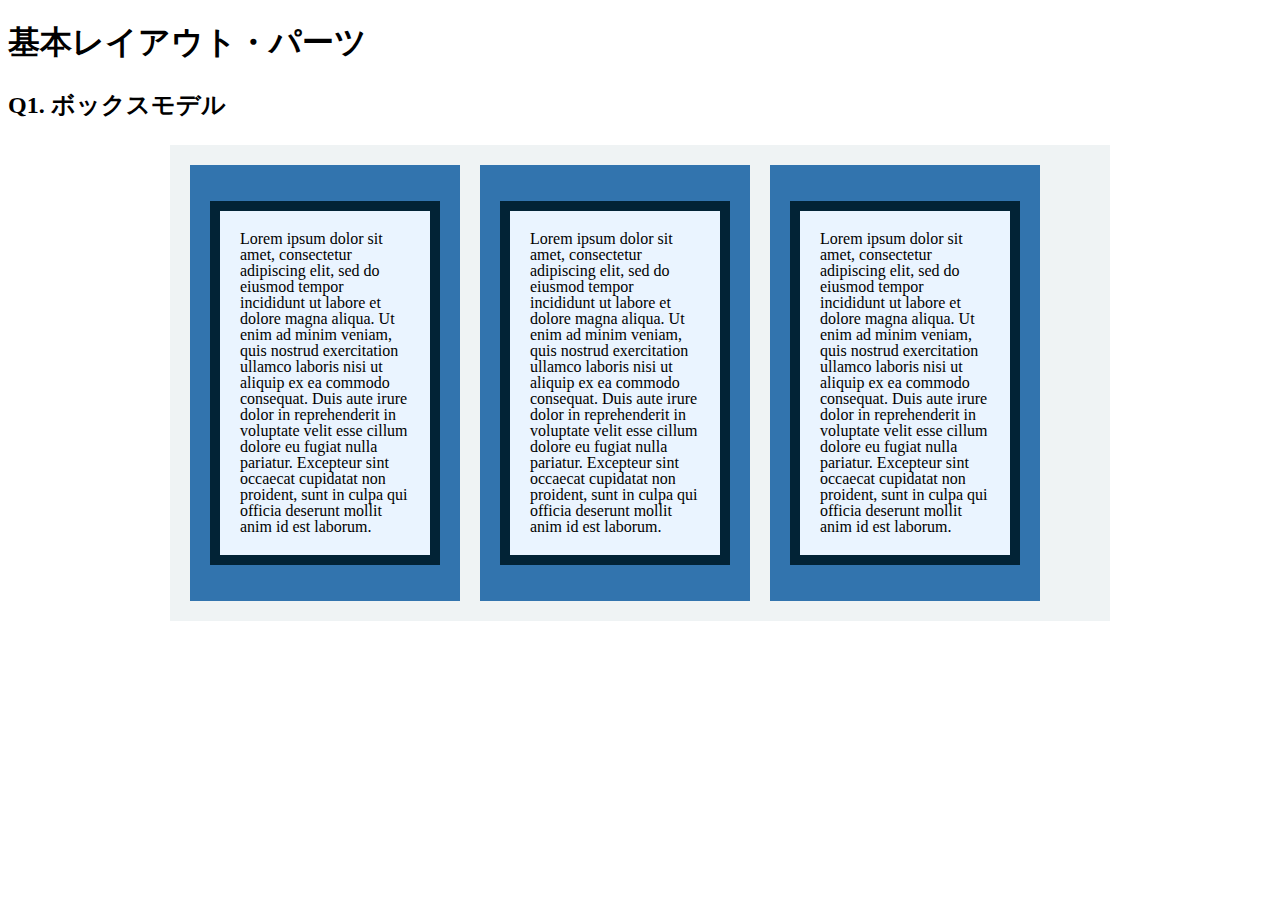
<file: layout_parts/q1/index.html>
<!DOCTYPE html>
<html>
  <head>
    <meta charset="utf-8">
    <meta http-equiv="X-UA-Compatible" content="IE=edge">
    <meta name="viewport" content="width=device-width, initial-scale=1.0, maximum-scale=1.0, user-scalable=no">
    <meta name="format-detection" content="telephone=no">
    <title>基本レイアウト・パーツ</title>
    <link rel="stylesheet" href="http://gizumo-inc.github.io/sample/front-lesson/layout_parts_new/assets/css/reset.css">
    <link rel="stylesheet" href="http://gizumo-inc.github.io/sample/front-lesson/layout_parts_new/assets/css/base.css">
    <link rel="stylesheet" href="css/style.css">
  </head>
  <body>
    <div class="wrapper">
      <h1 class="title">基本レイアウト・パーツ</h1>
      <h2 class="headline">
        <p class="headline__text">Q1. ボックスモデル</p>
      </h2>
      <div class="box">
        <!-- 回答はクラスq1の要素の中に書いてね -->
        <!-- すでについてるクラスにはstyleを指定しない。styleをつける場合は自分で新たにクラスをつけること -->

        <div class="q1 q1__content clearfix">
          <div class="q1__content__box">
          <p class="q1__content__text">Lorem ipsum dolor sit amet, consectetur adipiscing elit, sed do eiusmod tempor incididunt ut labore et dolore magna aliqua. Ut enim ad minim veniam, quis nostrud exercitation ullamco laboris nisi ut aliquip ex ea commodo consequat. Duis aute irure dolor in reprehenderit in voluptate velit esse cillum dolore eu fugiat nulla pariatur. Excepteur sint occaecat cupidatat non proident, sunt in culpa qui officia deserunt mollit anim id est laborum.</p>
          </div>
          <div class="q1__content__box">
            <p class="q1__content__text">Lorem ipsum dolor sit amet, consectetur adipiscing elit, sed do eiusmod tempor incididunt ut labore et dolore magna aliqua. Ut enim ad minim veniam, quis nostrud exercitation ullamco laboris nisi ut aliquip ex ea commodo consequat. Duis aute irure dolor in reprehenderit in voluptate velit esse cillum dolore eu fugiat nulla pariatur. Excepteur sint occaecat cupidatat non proident, sunt in culpa qui officia deserunt mollit anim id est laborum.</p>
          </div>
          <div class="q1__content__box">
            <p class="q1__content__text">Lorem ipsum dolor sit amet, consectetur adipiscing elit, sed do eiusmod tempor incididunt ut labore et dolore magna aliqua. Ut enim ad minim veniam, quis nostrud exercitation ullamco laboris nisi ut aliquip ex ea commodo consequat. Duis aute irure dolor in reprehenderit in voluptate velit esse cillum dolore eu fugiat nulla pariatur. Excepteur sint occaecat cupidatat non proident, sunt in culpa qui officia deserunt mollit anim id est laborum.</p>
          </div>
        </div>
        <!-- 回答はクラスq1の要素の中に書いてね -->
      </div>
    </div>
  </body>
</html>
</file>
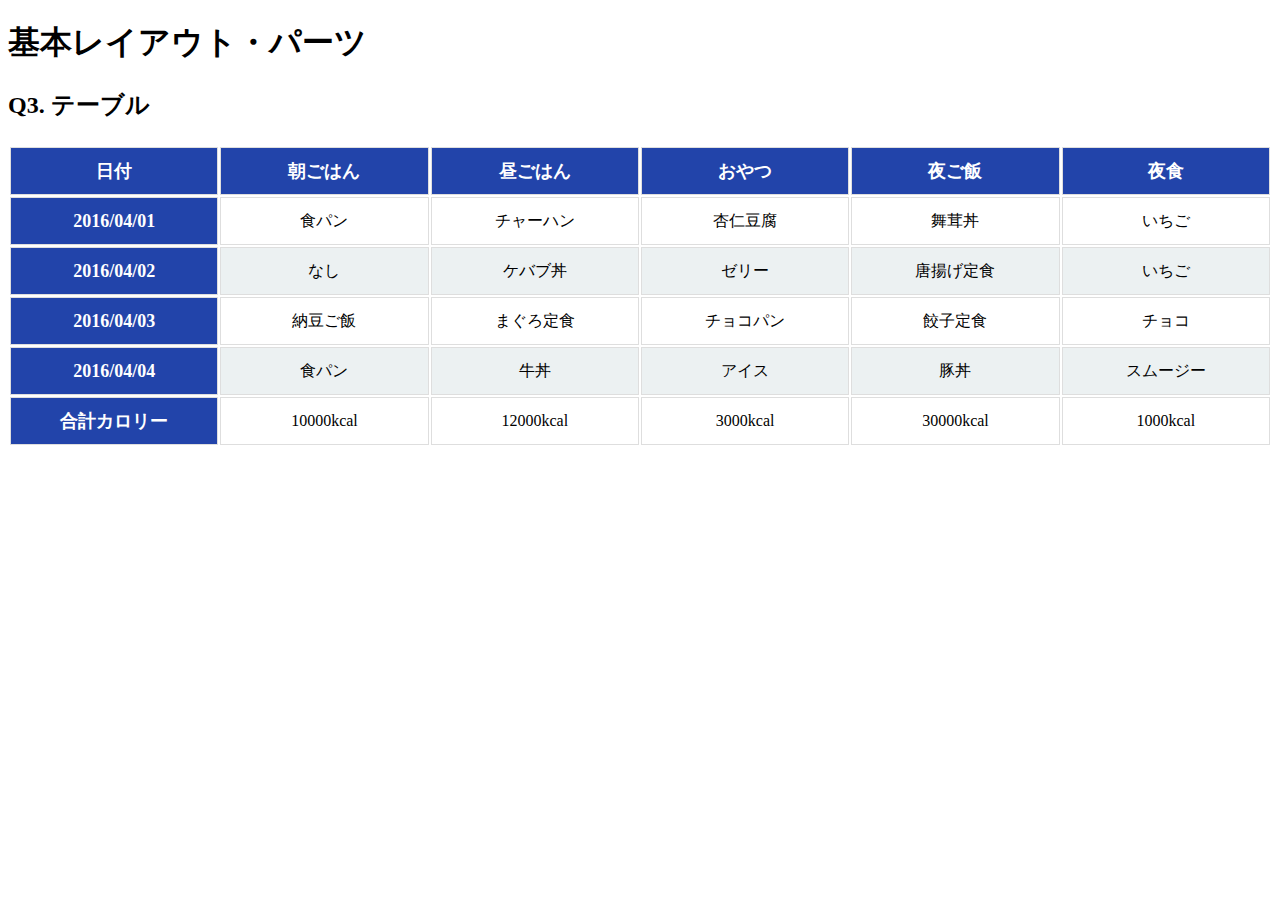
<file: layout_parts/q3/index.html>
<!DOCTYPE html>
<html>
  <head>
    <meta charset="utf-8">
    <meta http-equiv="X-UA-Compatible" content="IE=edge">
    <meta name="viewport" content="width=device-width, initial-scale=1.0, maximum-scale=1.0, user-scalable=no">
    <meta name="format-detection" content="telephone=no">
    <title>基本レイアウト・パーツ</title>
    <link rel="stylesheet" href="http://gizumo-inc.github.io/sample/front-lesson/layout_parts_new/assets/css/reset.css">
    <link rel="stylesheet" href="http://gizumo-inc.github.io/sample/front-lesson/layout_parts_new/assets/css/base.css">
    <link rel="stylesheet" href="css/style.css">
  </head>
  <body>
    <div class="wrapper">
      <h1 class="title">基本レイアウト・パーツ</h1>
      <h2 class="headline">
        <p class="headline__text">Q3. テーブル</p>
      </h2>
      <div class="box">
        <!-- 回答はクラスq3の要素の中に書いてね -->
        <!-- すでについてるクラスにはstyleを指定しない。styleをつける場合は自分で新たにクラスをつけること -->
        <div class="q3">
          <table class="kcal-table">
            <thead>         
              <tr>
                <th>日付</th>
                <th>朝ごはん</th>
                <th>昼ごはん</th>
                <th>おやつ</th>
                <th>夜ご飯</th>
                <th>夜食</th>
              </tr>
            </thead>
            <tbody>
              <tr>
                <th>2016/04/01</th>
                <td>食パン</td>
                <td>チャーハン</td>
                <td>杏仁豆腐</td>  
                <td>舞茸丼</td>
                <td>いちご</td>
              </tr>
              <tr>
                <th>2016/04/02</th>
                <td>なし</td>
                <td>ケバブ丼</td>
                <td>ゼリー</td>  
                <td>唐揚げ定食</td>
                <td>いちご</td>
              </tr>
              <tr>
                <th>2016/04/03</th>
                <td>納豆ご飯</td>
                <td>まぐろ定食</td>
                <td>チョコパン</td>        
                <td>餃子定食</td>
                <td>チョコ</td>
              </tr>
              <tr>
                <th>2016/04/04</th>
                <td>食パン</td>
                <td>牛丼</td> 
                <td>アイス</td>
                <td>豚丼</td>
                <td>スムージー</td>
              </tr>
              <tr>
                <th>合計カロリー</th>
                <td>10000kcal</td>
                <td>12000kcal</td>
                <td>3000kcal</td>
                <td>30000kcal</td> 
                <td>1000kcal</td>
              </tr>
            </tbody>
          </table>
        </div>
        <!-- 回答はクラスq3の要素の中に書いてね -->
      </div>
    </div>
  </body>
</html>
</file>
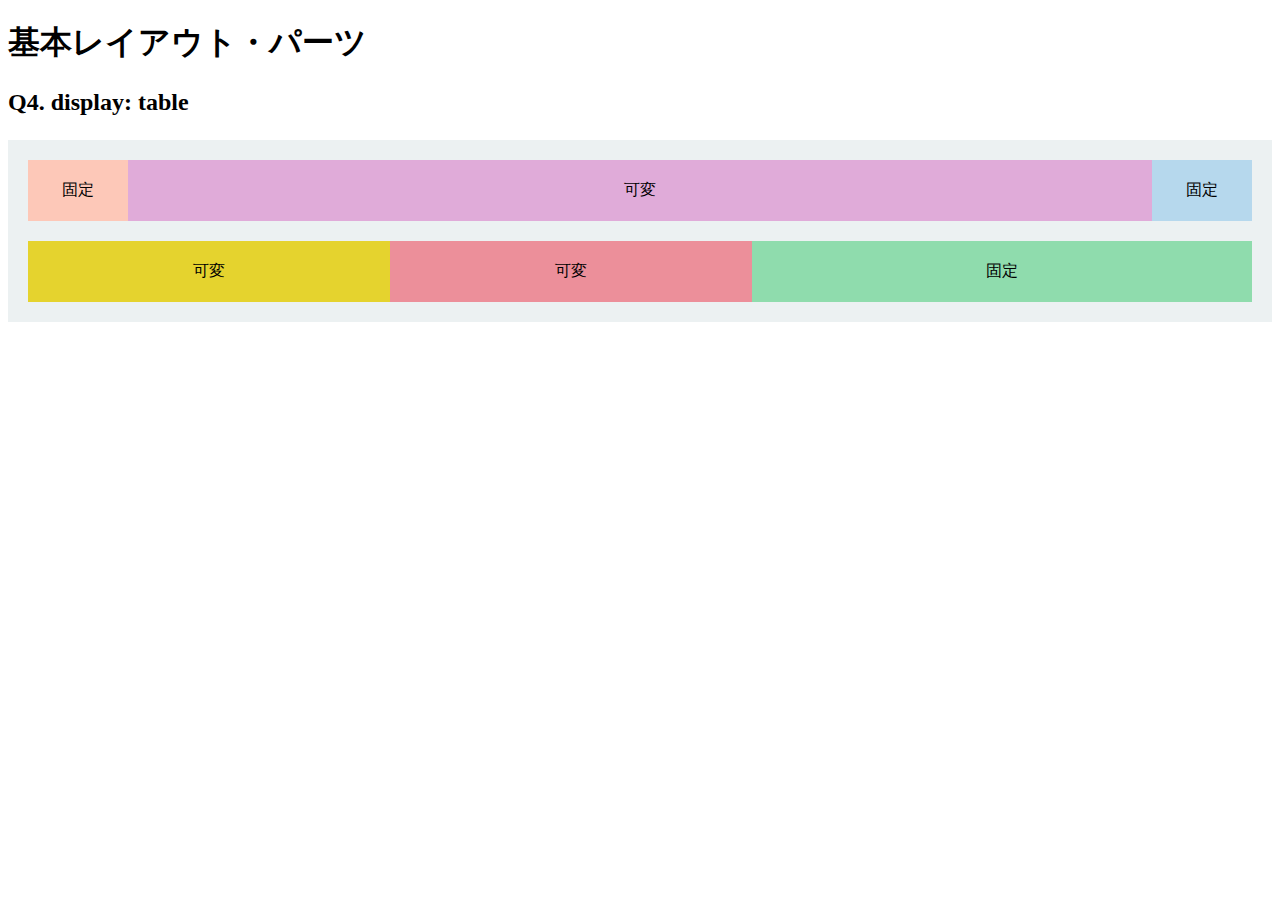
<file: layout_parts/q4/index.html>
<!DOCTYPE html>
<html>
  <head>
    <meta charset="utf-8">
    <meta http-equiv="X-UA-Compatible" content="IE=edge">
    <meta name="viewport" content="width=device-width, initial-scale=1.0, maximum-scale=1.0, user-scalable=no">
    <meta name="format-detection" content="telephone=no">
    <title>基本レイアウト・パーツ</title>
    <link rel="stylesheet" href="http://gizumo-inc.github.io/sample/front-lesson/layout_parts_new/assets/css/reset.css">
    <link rel="stylesheet" href="http://gizumo-inc.github.io/sample/front-lesson/layout_parts_new/assets/css/base.css">
    <link rel="stylesheet" href="css/style.css">
  </head>
  <body>
    <div class="wrapper">
      <h1 class="title">基本レイアウト・パーツ</h1>
      <h2 class="headline">
        <p class="headline__text">Q4. display: table</p>
      </h2>
      <div class="box">
        <!-- 回答はクラスq4の要素の中に書いてね -->
        <!-- すでについてるクラスにはstyleを指定しない。styleをつける場合は自分で新たにクラスをつけること -->
        <!-- 新たにタグは追加しなくてもできます。 -->
        <div class="q4 gray">
          <div class="ber">
            <div class="ber-child orange">固定</div>
            <div class="ber-child purple">可変</div>
            <div class="ber-child blue">固定</div>
          </div>
          <div class="ber">
            <div class="ber-child yellow">可変</div>
            <div class="ber-child red">可変</div>
            <div class="ber-child green">固定</div>
          </div>
        </div>
        <!-- 回答はクラスq4の要素の中に書いてね -->
      </div>
    </div>
  </body>
</html>
</file>
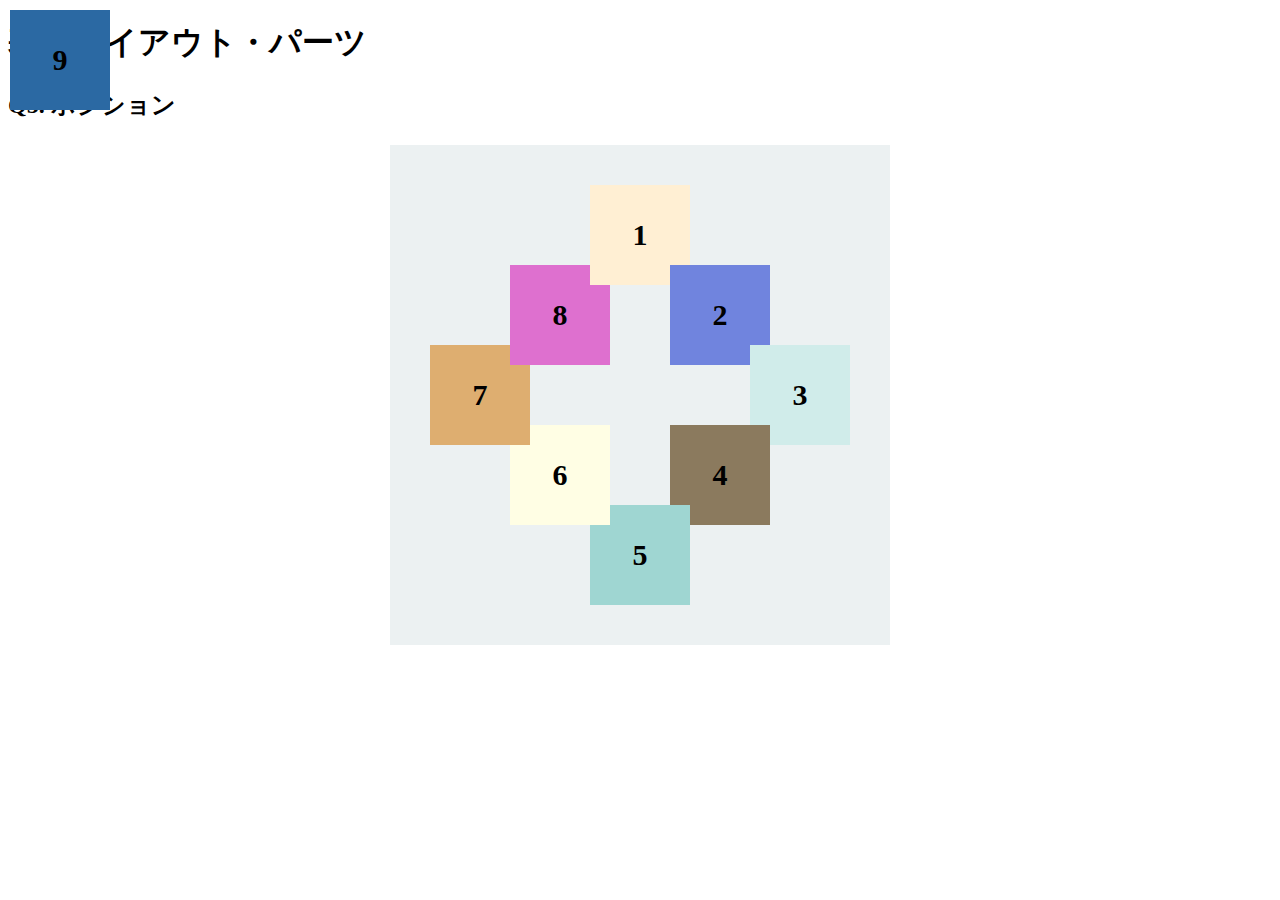
<file: layout_parts/q5/index.html>
<!DOCTYPE html>
<html>
  <head>
    <meta charset="utf-8">
    <meta http-equiv="X-UA-Compatible" content="IE=edge">
    <meta name="viewport" content="width=device-width, initial-scale=1.0, maximum-scale=1.0, user-scalable=no">
    <meta name="format-detection" content="telephone=no">
    <title>基本レイアウト・パーツ</title>
    <link rel="stylesheet" href="http://gizumo-inc.github.io/sample/front-lesson/layout_parts_new/assets/css/reset.css">
    <link rel="stylesheet" href="http://gizumo-inc.github.io/sample/front-lesson/layout_parts_new/assets/css/base.css">
    <link rel="stylesheet" href="css/style.css">
  </head>
  <body>
    <div class="wrapper">
      <h1 class="title">基本レイアウト・パーツ</h1>
      <h2 class="headline">
        <p class="headline__text">Q5. ポジション</p>
      </h2>
      <div class="box">
        <!-- 回答はクラスq5の要素の中に書いてね -->
        <!-- すでについてるクラスにはstyleを指定しない。styleをつける場合は自分で新たにクラスをつけること -->
        <!-- 新たにタグは追加しなくてもできます。 -->
        <div class="q5 gray">
          <div class="boxes box8">8</div>
          <div class="boxes box5">5</div>
          <div class="boxes box1">1</div>
          <div class="boxes box7">7</div>
          <div class="boxes box4">4</div>
          <div class="boxes box6">6</div>
          <div class="boxes box2">2</div>
          <div class="boxes box3">3</div>
          <div class="boxes box9">9</div>
        </div>
        <!-- 回答はクラスq5の要素の中に書いてね -->
      </div>
    </div>
  </body>
</html>
</file>
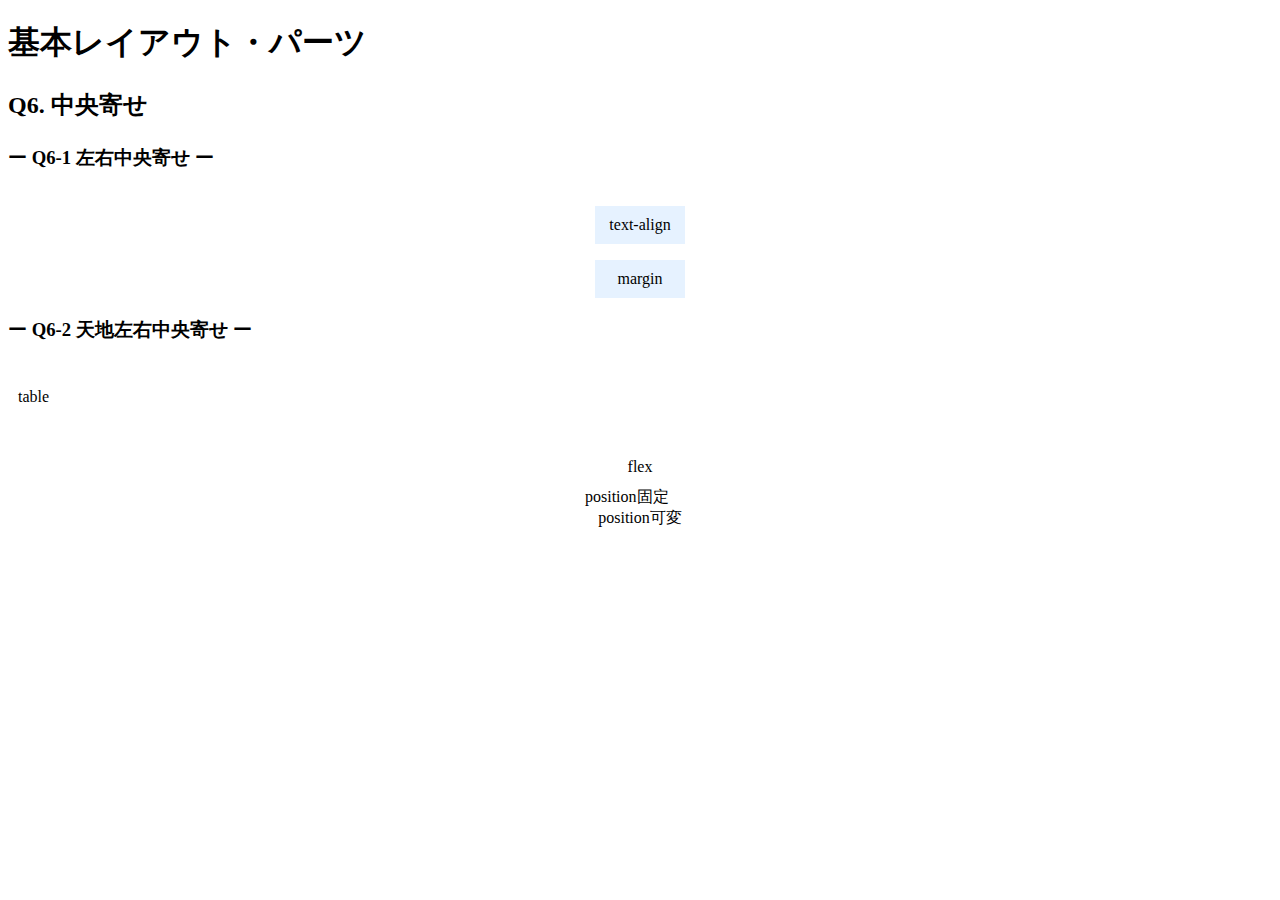
<file: layout_parts/q6/index.html>
<!DOCTYPE html>
<html>
  <head>
    <meta charset="utf-8">
    <meta http-equiv="X-UA-Compatible" content="IE=edge">
    <meta name="viewport" content="width=device-width, initial-scale=1.0, maximum-scale=1.0, user-scalable=no">
    <meta name="format-detection" content="telephone=no">
    <title>基本レイアウト・パーツ</title>
    <link rel="stylesheet" href="http://gizumo-inc.github.io/sample/front-lesson/layout_parts_new/assets/css/reset.css">
    <link rel="stylesheet" href="http://gizumo-inc.github.io/sample/front-lesson/layout_parts_new/assets/css/base.css">
    <link rel="stylesheet" href="css/style.css">
  </head>
  <body>
    <div class="wrapper">
      <h1 class="title">基本レイアウト・パーツ</h1>
      <h2 class="headline">
        <p class="headline__text">Q6. 中央寄せ</p>
      </h2>
      <div class="box">
        <div class="box__inner">
          <h3 class="box__headline">
            <p class="box__headline__text">ー Q6-1 左右中央寄せ ー</p>
          </h3>
          <div class="q6 q6--horizontal">
            <!-- Q6-1の回答はここに書いてね -->
            <!-- 新たにタグは追加しなくてもできます。 -->
            <div class="q6__box">
              <div class="align-box">
                <p class="align">text-align</p>
              </div>
            </div>
            <!-- Q6-1の回答はここに書いてね -->

            <!-- Q6-1の回答はここに書いてね -->
            <!-- 新たにタグは追加しなくてもできます。 -->
            <div class="q6__box">
              <p class="margin">margin</p>
            </div>
            <!-- Q6-1の回答はここに書いてね -->
          </div>
        </div>

        <div class="box__inner">
          <h3 class="box__headline">
            <p class="box__headline__text">ー Q6-2 天地左右中央寄せ ー</p>
          </h3>
          <!-- Q6-2の回答はここに書いてね -->
          <!-- すでについてるクラスにはstyleを指定しない。styleをつける場合は自分で新たにクラスをつけること -->
          <!-- 新たにタグは追加しなくてもできます。 -->
          <div class="q6 q6--around table-parent">
            <div class="table-box">
              <p class="table">table</p>
            </div>
          </div>
          <!-- Q6-2の回答はここに書いてね -->

          <!-- Q6-2の回答はここに書いてね -->
          <!-- すでについてるクラスにはstyleを指定しない。styleをつける場合は自分で新たにクラスをつけること -->
          <!-- 新たにタグは追加しなくてもできます。 -->
          <div class="q6 q6--around flex-box">
            <p class="flex">flex</p>
          </div>
          <!-- Q6-2の回答はここに書いてね -->

          <div class="q6 q6--position">
            <!-- Q6-2の回答はここに書いてね -->
            <!-- すでについてるクラスにはstyleを指定しない。styleをつける場合は自分で新たにクラスをつけること -->
            <!-- 新たにタグは追加しなくてもできます。 -->
            <div class="q6__box is-stable stable_box">
              <p class="q6__box__inner stable">position固定</p>
            </div>
            <!-- Q6-2の回答はここに書いてね -->

            <!-- Q6-2の回答はここに書いてね -->
            <!-- すでについてるクラスにはstyleを指定しない。styleをつける場合は自分で新たにクラスをつけること -->
            <!-- 新たにタグは追加しなくてもできます。 -->
            <div class="q6__box is-flexible flexible_box">
              <p class="q6__box__inner flexible">position可変</p>
            </div>
            <!-- Q6-2の回答はここに書いてね -->
          </div>
        </div>
      </div>
    </div>
  </body>
</html>
</file>
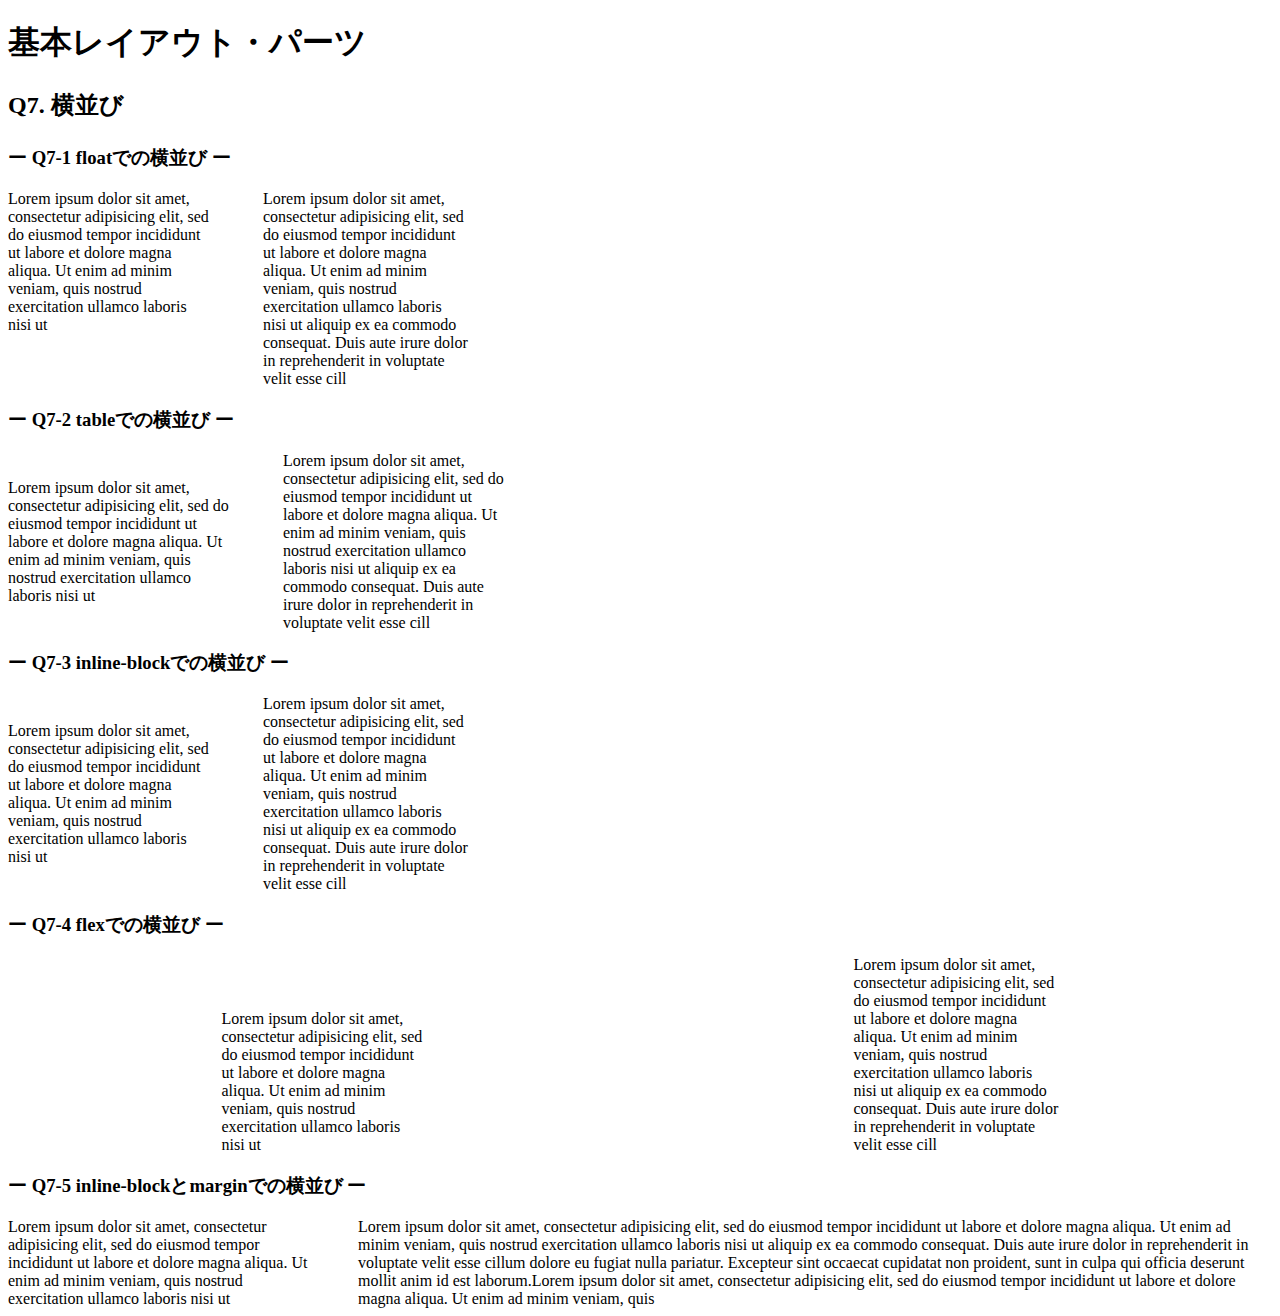
<file: layout_parts/q7/index.html>
<!DOCTYPE html>
<html>
  <head>
    <meta charset="utf-8">
    <meta http-equiv="X-UA-Compatible" content="IE=edge">
    <meta name="viewport" content="width=device-width, initial-scale=1.0, maximum-scale=1.0, user-scalable=no">
    <meta name="format-detection" content="telephone=no">
    <title>基本レイアウト・パーツ</title>
    <link rel="stylesheet" href="http://gizumo-inc.github.io/sample/front-lesson/layout_parts_new/assets/css/reset.css">
    <link rel="stylesheet" href="http://gizumo-inc.github.io/sample/front-lesson/layout_parts_new/assets/css/base.css">
    <link rel="stylesheet" href="css/style.css">
  </head>
  <body>
    <div class="wrapper">
      <h1 class="title">基本レイアウト・パーツ</h1>
      <h2 class="headline">
        <p class="headline__text">Q7. 横並び</p>
      </h2>
      <div class="box">
        <div class="box__inner">
          <h3 class="box__headline">
            <p class="box__headline__text">ー Q7-1 floatでの横並び ー</p>
          </h3>
          <!-- Q7の回答はここに書いてね -->
          <!-- すでについてるクラスにはstyleを指定しない。styleをつける場合は自分で新たにクラスをつけること -->
          <!-- 新たにタグは追加しなくてもできます。 -->
          <div class="q7 q7--float">
            <div class="q7__inner clearfix">
              <div class="q7__box float-box">
                Lorem ipsum dolor sit amet, consectetur adipisicing elit, sed do eiusmod tempor incididunt ut labore et dolore magna aliqua. Ut enim ad minim veniam, quis nostrud exercitation ullamco laboris nisi ut
              </div>
              <div class="q7__box float-box">
                Lorem ipsum dolor sit amet, consectetur adipisicing elit, sed do eiusmod tempor incididunt ut labore et dolore magna aliqua. Ut enim ad minim veniam, quis nostrud exercitation ullamco laboris nisi ut aliquip ex ea commodo consequat. Duis aute irure dolor in reprehenderit in voluptate velit esse cill
              </div>
            </div>
          </div>
          <!-- Q7の回答はここに書いてね -->
        </div>

        <div class="box__inner">
          <h3 class="box__headline">
            <p class="box__headline__text">ー Q7-2 tableでの横並び ー</p>
          </h3>
          <!-- Q7の回答はここに書いてね -->
          <!-- すでについてるクラスにはstyleを指定しない。styleをつける場合は自分で新たにクラスをつけること -->
          <!-- 新たにタグは追加しなくてもできます。 -->
          <div class="q7 q7--table">
            <div class="q7__inner table-boxes">
              <div class="q7__box table-box">
                <div class="q7__box__text">
                  Lorem ipsum dolor sit amet, consectetur adipisicing elit, sed do eiusmod tempor incididunt ut labore et dolore magna aliqua. Ut enim ad minim veniam, quis nostrud exercitation ullamco laboris nisi ut
                </div>
              </div>
              <div class="q7__box table-box">
                <div class="q7__box__text">
                  Lorem ipsum dolor sit amet, consectetur adipisicing elit, sed do eiusmod tempor incididunt ut labore et dolore magna aliqua. Ut enim ad minim veniam, quis nostrud exercitation ullamco laboris nisi ut aliquip ex ea commodo consequat. Duis aute irure dolor in reprehenderit in voluptate velit esse cill
                </div>
              </div>
            </div>
          </div>
          <!-- Q7の回答はここに書いてね -->
        </div>

        <div class="box__inner">
          <h3 class="box__headline">
            <p class="box__headline__text">ー Q7-3 inline-blockでの横並び ー</p>
          </h3>
          <!-- Q7の回答はここに書いてね -->
          <!-- すでについてるクラスにはstyleを指定しない。styleをつける場合は自分で新たにクラスをつけること -->
          <!-- 新たにタグは追加しなくてもできます。 -->
          <div class="q7 q7--inlineblock">
            <div class="q7__inner inlineblock-boxes">
              <div class="q7__box inlineblock-box">
                Lorem ipsum dolor sit amet, consectetur adipisicing elit, sed do eiusmod tempor incididunt ut labore et dolore magna aliqua. Ut enim ad minim veniam, quis nostrud exercitation ullamco laboris nisi ut
              </div>
              <div class="q7__box inlineblock-box">
                Lorem ipsum dolor sit amet, consectetur adipisicing elit, sed do eiusmod tempor incididunt ut labore et dolore magna aliqua. Ut enim ad minim veniam, quis nostrud exercitation ullamco laboris nisi ut aliquip ex ea commodo consequat. Duis aute irure dolor in reprehenderit in voluptate velit esse cill
              </div>
            </div>
          </div>
          <!-- Q7の回答はここに書いてね -->
        </div>

        <div class="box__inner">
          <h3 class="box__headline">
            <p class="box__headline__text">ー Q7-4 flexでの横並び ー</p>
          </h3>
          <!-- Q7の回答はここに書いてね -->
          <!-- すでについてるクラスにはstyleを指定しない。styleをつける場合は自分で新たにクラスをつけること -->
          <!-- 新たにタグは追加しなくてもできます。 -->
          <div class="q7 q7--flex">
            <div class="q7__inner flex-boxes">
              <div class="q7__box flex-box">
                Lorem ipsum dolor sit amet, consectetur adipisicing elit, sed do eiusmod tempor incididunt ut labore et dolore magna aliqua. Ut enim ad minim veniam, quis nostrud exercitation ullamco laboris nisi ut
              </div>
              <div class="q7__box flex-box">
                Lorem ipsum dolor sit amet, consectetur adipisicing elit, sed do eiusmod tempor incididunt ut labore et dolore magna aliqua. Ut enim ad minim veniam, quis nostrud exercitation ullamco laboris nisi ut aliquip ex ea commodo consequat. Duis aute irure dolor in reprehenderit in voluptate velit esse cill
              </div>
            </div>
          </div>
          <!-- Q7の回答はここに書いてね -->
        </div>

        <div class="box__inner">
          <h3 class="box__headline">
            <p class="box__headline__text">ー Q7-5 inline-blockとmarginでの横並び ー</p>
          </h3>
          <!-- Q7の回答はここに書いてね -->
          <!-- すでについてるクラスにはstyleを指定しない。styleをつける場合は自分で新たにクラスをつけること -->
          <!-- 新たにタグは追加しなくてもできます。 -->
          <div class="q7 q7--margin">
            <div class="q7__inner is-full derived-boxes">
              <div class="q7__box derived-box derived-left">
                <div class="q7__box__text">
                  Lorem ipsum dolor sit amet, consectetur adipisicing elit, sed do eiusmod tempor incididunt ut labore et dolore magna aliqua. Ut enim ad minim veniam, quis nostrud exercitation ullamco laboris nisi ut
                </div>
              </div>
              <div class="q7__box derived-box derived-right">
                <div class="q7__box__text">
                  Lorem ipsum dolor sit amet, consectetur adipisicing elit, sed do eiusmod tempor incididunt ut labore et dolore magna aliqua. Ut enim ad minim veniam, quis nostrud exercitation ullamco laboris nisi ut aliquip ex ea commodo consequat. Duis aute irure dolor in reprehenderit in voluptate velit esse cillum dolore eu fugiat nulla pariatur. Excepteur sint occaecat cupidatat non proident, sunt in culpa qui officia deserunt mollit anim id est laborum.Lorem ipsum dolor sit amet, consectetur adipisicing elit, sed do eiusmod tempor incididunt ut labore et dolore magna aliqua. Ut enim ad minim veniam, quis
                </div>
              </div>
            </div>
          </div>
          <!-- Q7の回答はここに書いてね -->
        </div>
      </div>
    </div>
  </body>
</html>
</file>
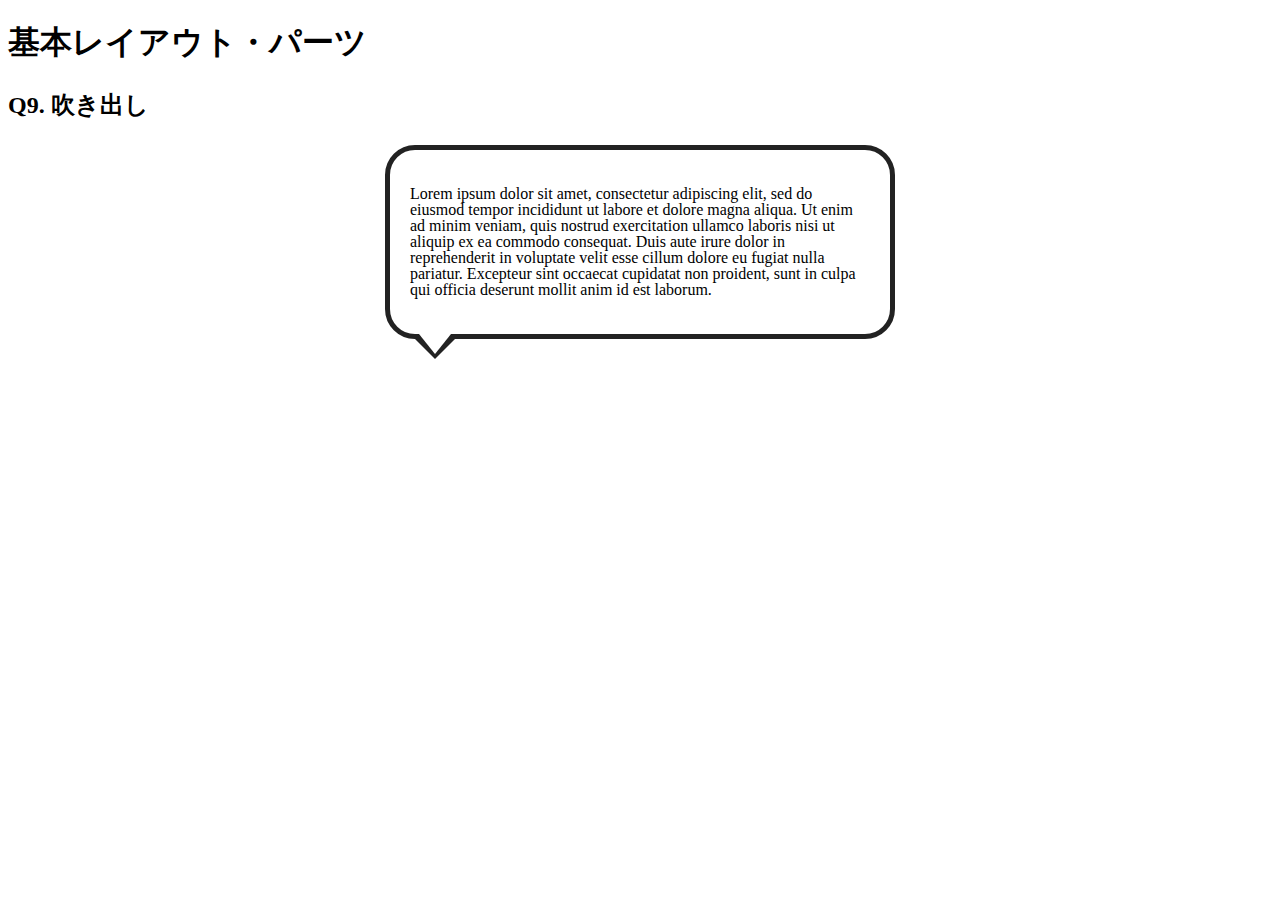
<file: layout_parts/q9/index.html>
<!DOCTYPE html>
<html>
  <head>
    <meta charset="utf-8">
    <meta http-equiv="X-UA-Compatible" content="IE=edge">
    <meta name="viewport" content="width=device-width, initial-scale=1.0, maximum-scale=1.0, user-scalable=no">
    <meta name="format-detection" content="telephone=no">
    <title>基本レイアウト・パーツ</title>
    <link rel="stylesheet" href="http://gizumo-inc.github.io/sample/front-lesson/layout_parts_new/assets/css/reset.css">
    <link rel="stylesheet" href="http://gizumo-inc.github.io/sample/front-lesson/layout_parts_new/assets/css/base.css">
    <link rel="stylesheet" href="css/style.css">
  </head>
  <body>
    <div class="wrapper">
      <h1 class="title">基本レイアウト・パーツ</h1>
      <h2 class="headline">
        <p class="headline__text">Q9. 吹き出し</p>
      </h2>
      <div class="box">
        <!-- 回答はクラスq9の要素の中に書いてね -->
        <!-- すでについてるクラスにはstyleを指定しない。styleをつける場合は自分で新たにクラスをつけること -->
        <div class="q9 comment">
          <p>Lorem ipsum dolor sit amet, consectetur adipiscing elit, sed do eiusmod tempor incididunt ut labore et dolore magna aliqua. Ut enim ad minim veniam, quis nostrud exercitation ullamco laboris nisi ut aliquip ex ea commodo consequat. Duis aute irure dolor in reprehenderit in voluptate velit esse cillum dolore eu fugiat nulla pariatur. Excepteur sint occaecat cupidatat non proident, sunt in culpa qui officia deserunt mollit anim id est laborum.</p>
        </div>
        <!-- 回答はクラスq9の要素の中に書いてね -->
      </div>
    </div>
  </body>
</html>
</file>
<file: layout_parts/q1/css/style.css>
@charset "UTF-8";

/* 回答はここに書いてね */
  .q1__content {
    width: 900px; 
    margin: 0 auto; 
    padding: 20px;
    background-color: #eff3f4; 
  }
  
  .q1__content__box {
    background-color: #3274ae;
    float: left;
    margin-left: 20px;
    padding: 20px;
    width: 230px;
  }

  .q1__content .q1__content__box:first-child {
    margin-left: 0;
  } 

  .q1__content__text {
    font-size: 16px;
    background-color: #eaf4ff;
    line-height:16px;
    border: 10px solid #022336;
    padding: 20px;
  }

  .clearfix:after {
    content: "";
    display: block;
    clear: both;
  }
/* 回答はここに書いてね */
</file>
<file: layout_parts/q3/css/style.css>
@charset "UTF-8";

/* 回答はここに書いてね */
.kcal-table {
  width: 100%;
  table-layout:fixed;
}

.kcal-table th {
  color: white;
  background-color: #2244aa;
  padding: 10px;
  font-size: 18px;
  line-height: 26px;
}

.kcal-table td {
  text-align: center;
}

.kcal-table tr:nth-child(2n) {
  background-color:#ecf1f2;
}

.kcal-table tbody tr:last-child {
  border-top: dashed #000 2px;
}

.kcal-table td,.kcal-table th {
  border:solid #dedede 1px
}
/* 回答はここに書いてね */
</file>
<file: layout_parts/q4/css/style.css>
@charset "UTF-8";

/* 回答はここに書いてね */
.gray {
  background-color: #ecf1f2;
  padding: 20px;
}

.ber {
  width: 100%;
  display: table;
  margin-top: 20px;
}

.ber:first-child {
  margin-top: 0;
}

.ber-child {
  padding: 20px 0;
  text-align: center;
  display: table-cell;
}

.orange {
  width: 100px;
  background-color: #fdc8b8;
}

.purple {
  background-color: #e0abd9;
}

.blue {
  width: 100px;
  background-color: #b6d8ed;
}

.yellow {
  background-color: #e5d32e;
 }

.red {
  background-color: #ec8f9a;
}

.green {
  width: 500px;
  background-color: #8fdcad;
}

/* 回答はここに書いてね */
</file>
<file: layout_parts/q5/css/style.css>
@charset "UTF-8";

/* 回答はここに書いてね */
.gray {
  width: 500px;
  height: 500px;
  background-color: #ECF1F2;
  margin: 0 auto;
  position: relative;
}

.boxes {
  width: 100px;
  height: 100px;
  font-size: 30px;
  font-weight: bold;
  text-align: center;
  line-height: 100px;
  position: absolute;
}

.box1 {
  background-color: #ffefd3;
  top: 40px;
  left: 200px;
}

.box1::after {
  content: "";
  background-color: #ffefd3;
  position: absolute;
  top: 80px;
  left: 0;
  z-index: 90;
  width: 20px;
  height: 20px;
}

.box2 {
  background-color: #7084de;
  top: 120px;
  left: 280px;
  z-index: 20;
}

.box3 {
  background-color: #d0ecea;
  top: 200px;
  left: 360px;
  z-index: 30;
}

.box4 {
  background-color: #8b7a5e;
  top:280px;
  left: 280px;
  z-index: 40;
}

.box5 {
  background-color: #9fd6d2;
  top: 360px;
  left: 200px;
  z-index: 50;
}

.box6 {
  background-color: #fffee4;
  top: 280px;
  left: 120px;
  z-index: 60;
}

.box7 {
  background-color: #deae70;
  top: 200px;
  left: 40px;
  z-index: 70;
}

.box8 {
  background-color: #de70cf;
  top: 120px;
  left: 120px;
  z-index: 80;
}

.box9 {
  background-color: #2b69a3;
  position: fixed;
  top: 10px;
  left: 10px;
}
/* 回答はここに書いてね */
</file>
<file: layout_parts/q6/css/style.css>
@charset "UTF-8";

/* 回答はここに書いてね */
.align-box {
  text-align: center;
}

.align {
  display: inline-block;
  width: 90px;
  padding: 10px 0;
  background-color: #e6f2ff;
}

.margin {
  text-align: center;
  width: 90px;
  padding: 10px 0;
  background-color: #e6f2ff;
  margin: 0 auto;
}

.table-parent {
  display: table;
}

.table-box {
  display: table-cell;
  text-align: center;
  vertical-align: middle;
} 

.table {
  display: inline-block;
  padding: 10px;
  background-color: #fff;
} 

.flex-box {
  display: flex;
  align-items: center;
  justify-content: center;
}

.flex {
 padding: 10px;
  background-color: #fff;
}

.stable_box {
  position: relative;
}

.stable {
  width: 110px;
  height: 30px;
  position: absolute;
  top: 0;
  bottom: 0;
  right: 0;
  left: 0;
  margin: auto;
}

.flexible_box {
  position: relative;
}

.flexible {
  position: absolute;
  top: 50%;
  left: 50%;
  -webkit-transform: translate(-50%, -50%);
  transform: translate(-50%, -50%);
}
/* 回答はここに書いてね */
</file>
<file: layout_parts/q7/css/style.css>
@charset "UTF-8";

/* 回答はここに書いてね */
.float-box {
  width: 205px;
  font-size: 16px;
  float: left;
}

.float-box:first-child {
  margin-right: 50px; 
}

.clearfix::after {
  content: "";
  display: block;
  clear: both;
}

.table-boxes {
  display: table;
  border-collapse: separate;
  border-spacing: 0;
}

.table-box:first-child {
  vertical-align: middle;
  padding-right: 50px;
}

.table-box {
  display: table-cell;
  width: 225px;
  font-size: 16px;
}

.inlineblock-boxes {
  font-size: 0;
}

.inlineblock-box {
  width: 205px;
  font-size: 16px;
  display: inline-block;
  vertical-align: middle;
}

.inlineblock-box:first-child {  
  margin-right: 50px;
}

.flex-boxes {
  display: flex;
  justify-content: space-around;
  align-items: flex-end;
}

.flex-box {
  width: 205px;
}

.derived-boxes {
  font-size: 0;
}

.derived-box {
  font-size: 16px;
  display: inline-block;
}

.derived-left {
  width: 300px;
  vertical-align: top;
}

.derived-right {
  width: 100%;
  padding-left: 350px;
  margin-left: -300px;
  box-sizing: border-box;
}
/* 回答はここに書いてね */
</file>
<file: layout_parts/q9/css/style.css>
@charset "UTF-8";

/* 回答はここに書いてね */
.comment {
  width: 460px;
  margin: 0 auto;
  font-size: 16px;
  line-height: 16px;
  border: solid 5px #222;
  border-radius: 30px;
  padding: 20px;
  position: relative;
}

.comment:before,:after {
  content: "";
  position: absolute;
}

.comment:before {
  bottom: -40px;
  left: 25px;
  border: 20px solid transparent;
  border-top: 25px solid white;
  z-index: 2;
}

.comment:after {
  bottom: -50px;
  left: 20px;
  border: 25px solid transparent;
  border-top: 25px solid #222;
  z-index: 1;
}
/* 回答はここに書いてね */
</file>
